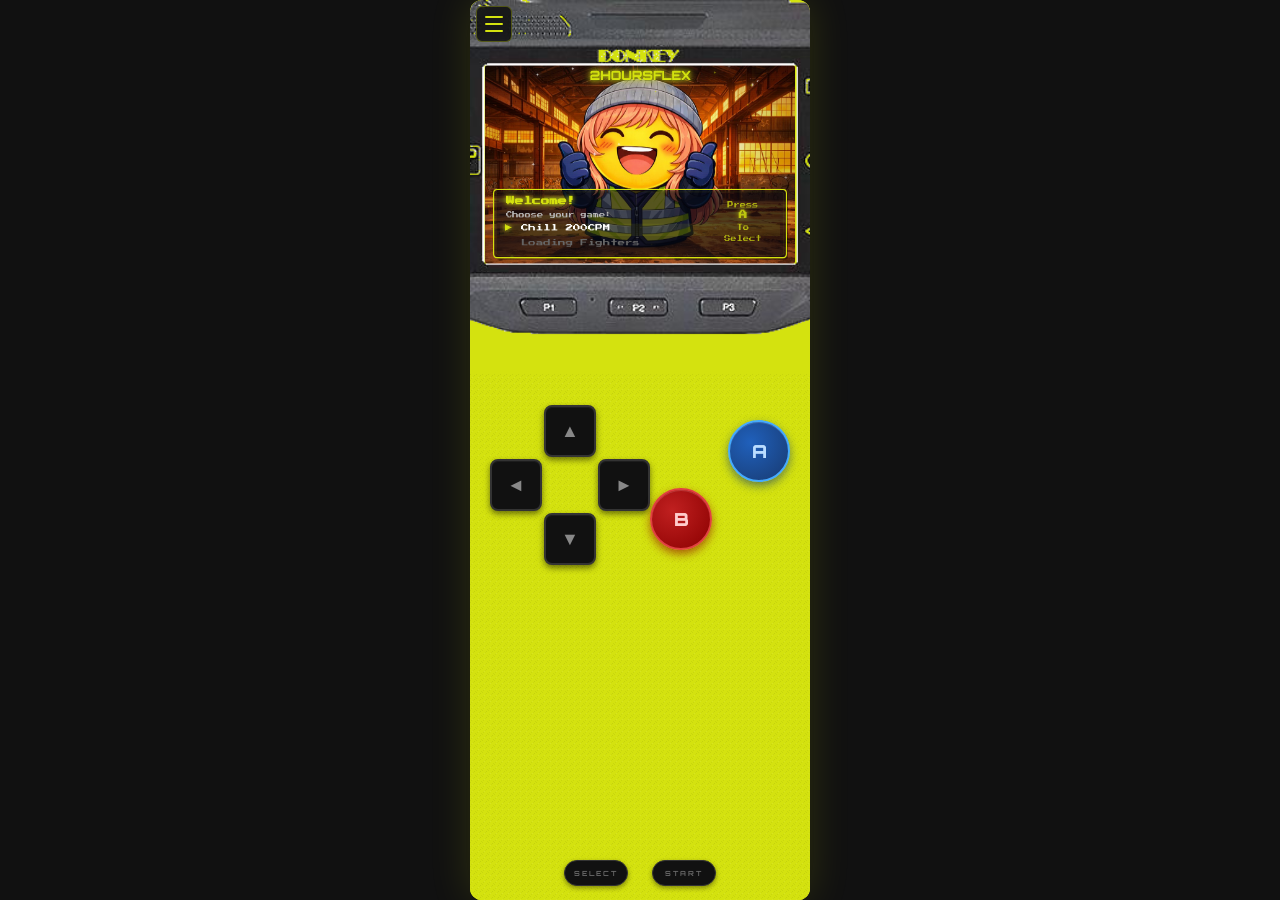
<file: index.html>
<!DOCTYPE html>
<html lang="en">
<head>
<meta charset="UTF-8">
<meta name="viewport" content="width=device-width, initial-scale=1.0, maximum-scale=1.0, user-scalable=no, viewport-fit=cover">
<title>2HOURSFLEX</title>
<link rel="stylesheet" href="css/style.css">
</head>
<body>
<div class="game-shell">

  <div class="hamburger" id="burgerBtn"><span></span><span></span><span></span></div>

  <div class="side-menu" id="sideMenu">
    <div class="side-menu-close" id="sideMenuClose">&#x2715;</div>
    <div class="side-menu-content">
      <h2>2HOURSFLEX</h2>
      <p>J might or might not put more stuff in here in the future.</p>
      <p class="side-menu-hint">Stay tuned... or don't.</p>
      <div style="margin-top:24px;">
        <a href="/">&#x1F3E0; Home</a>
        <a href="/chill-200cpm/">&#x1F3AE; Chill 200CPM</a>
        <a href="/loading-fighters/">&#x1F3AE; Loading Fighters</a>
        <a href="/sundar-keti/">&#x2764;&#xFE0F; Sundar Keti</a>
      </div>
      <p class="menu-email"><a href="mailto:onchainflyer@gmail.com">onchainflyer@gmail.com</a></p>
    </div>
  </div>
  <div class="side-menu-overlay" id="sideMenuOverlay"></div>

  <div class="device-zone">
    <div class="game-canvas-container">
      <canvas id="gameCanvas"></canvas>
    </div>
    <div class="device-frame">
      <img id="frameImg" alt="" />
    </div>
  </div>

  <div class="controls-zone">
    <div class="controls-main">
      <div class="dpad-container">
        <div class="dpad-btn dpad-up" data-dir="up" id="btnUp">&#x25B2;</div>
        <div class="dpad-btn dpad-down" data-dir="down" id="btnDown">&#x25BC;</div>
        <div class="dpad-btn dpad-left" data-dir="left">&#x25C4;</div>
        <div class="dpad-btn dpad-right" data-dir="right">&#x25BA;</div>
      </div>
      <div class="action-container">
        <div class="action-btn btn-a" data-btn="A" id="btnA">A</div>
        <div class="action-btn btn-b" data-btn="B">B</div>
      </div>
    </div>
    <div class="system-btns">
      <div class="sys-btn" data-btn="select">Select</div>
      <div class="sys-btn" data-btn="start">Start</div>
    </div>
  </div>

</div>

<script>
// --- Frame (same pattern as Loading Fighters) ---
document.getElementById('frameImg').src = 'assets/zebraframe.png';

// --- Canvas setup ---
var canvas = document.getElementById('gameCanvas');
canvas.width = 500;
canvas.height = 320;
var ctx = canvas.getContext('2d');

// --- Background image ---
var bgImg = new Image();
var bgLoaded = false;
bgImg.onload = function() {
  console.log('BG loaded OK:', bgImg.width, 'x', bgImg.height);
  bgLoaded = true;
  render();
};
bgImg.onerror = function() {
  console.error('BG FAILED to load');
  bgLoaded = true;
  ctx.fillStyle = '#1a1a2e';
  ctx.fillRect(0, 0, 500, 320);
  render();
};
bgImg.src = 'assets/landing-bg.jpg';

// --- State ---
var selectedIndex = 0;
var menuItems = [
  { label: 'Chill 200CPM', url: '/chill-200cpm/' },
  { label: 'Loading Fighters', url: '/loading-fighters/' }
];

// --- Sparkle particles ---
var sparkles = [];
function createSparkle() {
  return {
    x: Math.random() * 500,
    y: Math.random() * 320,
    size: Math.random() * 3 + 1,
    alpha: Math.random(),
    speed: Math.random() * 0.5 + 0.2,
    phase: Math.random() * Math.PI * 2,
    color: Math.random() > 0.4 ? '#d4e20f' : '#fff'
  };
}
for (var i = 0; i < 40; i++) sparkles.push(createSparkle());

function drawStar(cx, cy, outerR, innerR) {
  ctx.beginPath();
  for (var j = 0; j < 8; j++) {
    var r = j % 2 === 0 ? outerR : innerR;
    var a = (Math.PI / 4) * j - Math.PI / 2;
    ctx.lineTo(cx + Math.cos(a) * r, cy + Math.sin(a) * r);
  }
  ctx.closePath();
  ctx.fill();
}

function updateSparkles() {
  for (var i = 0; i < sparkles.length; i++) {
    var s = sparkles[i];
    s.phase += 0.03;
    s.y -= s.speed;
    s.alpha = 0.3 + Math.sin(s.phase) * 0.5;
    if (s.y < -5) { s.y = 325; s.x = Math.random() * 500; }
  }
}

function drawSparkles() {
  for (var i = 0; i < sparkles.length; i++) {
    var s = sparkles[i];
    if (s.alpha <= 0) continue;
    ctx.save();
    ctx.globalAlpha = Math.max(0, s.alpha);
    ctx.fillStyle = s.color;
    ctx.shadowColor = s.color;
    ctx.shadowBlur = s.size * 3;
    drawStar(s.x, s.y, s.size, s.size * 0.4);
    ctx.restore();
  }
}

// --- Scanlines ---
function drawScanlines() {
  ctx.fillStyle = 'rgba(212, 226, 15, 0.012)';
  for (var y = 0; y < 320; y += 3) ctx.fillRect(0, y, 500, 1);
}

// --- Title at top ---
function drawTitle() {
  ctx.save();
  ctx.textAlign = 'center';
  ctx.font = 'bold 20px "Orbitron", monospace';
  ctx.fillStyle = 'rgba(0,0,0,0.6)';
  ctx.fillText('2HOURSFLEX', 251, 25);
  ctx.fillStyle = '#d4e20f';
  ctx.shadowColor = '#d4e20f';
  ctx.shadowBlur = 14;
  ctx.fillText('2HOURSFLEX', 250, 24);
  ctx.shadowBlur = 7;
  ctx.fillText('2HOURSFLEX', 250, 24);
  ctx.shadowBlur = 0;
  ctx.restore();
}

// --- RPG Dialogue Box ---
function drawDialogueBox() {
  var bx = 14, by = 200, bw = 472, bh = 110;
  var r = 6;

  ctx.fillStyle = 'rgba(0,0,0,0.35)';
  roundRect(ctx, bx + 3, by + 3, bw, bh, r);
  ctx.fill();

  ctx.fillStyle = 'rgba(8, 8, 20, 0.50)';
  roundRect(ctx, bx, by, bw, bh, r);
  ctx.fill();

  ctx.strokeStyle = '#d4e20f';
  ctx.lineWidth = 2;
  roundRect(ctx, bx, by, bw, bh, r);
  ctx.stroke();

  ctx.strokeStyle = 'rgba(212, 226, 15, 0.12)';
  ctx.lineWidth = 1;
  roundRect(ctx, bx + 4, by + 4, bw - 8, bh - 8, r - 1);
  ctx.stroke();

  ctx.font = 'bold 14px "Press Start 2P", monospace';
  ctx.fillStyle = '#d4e20f';
  ctx.textAlign = 'left';
  ctx.shadowColor = '#d4e20f';
  ctx.shadowBlur = 8;
  ctx.fillText('Welcome!', bx + 20, by + 26);
  ctx.shadowBlur = 0;

  ctx.font = '10px "Press Start 2P", monospace';
  ctx.fillStyle = '#bbb';
  ctx.fillText('Choose your game:', bx + 20, by + 46);

  var itemStartY = by + 68;
  var itemSpacing = 24;

  for (var i = 0; i < menuItems.length; i++) {
    var iy = itemStartY + i * itemSpacing;
    var isSelected = i === selectedIndex;

    if (isSelected) {
      ctx.fillStyle = 'rgba(212, 226, 15, 0.08)';
      ctx.fillRect(bx + 10, iy - 13, bw - 20, 20);

      var bob = Math.sin(Date.now() / 200) * 2;
      ctx.font = '12px "Press Start 2P", monospace';
      ctx.fillStyle = '#d4e20f';
      ctx.shadowColor = '#d4e20f';
      ctx.shadowBlur = 6;
      ctx.fillText('\u25B6', bx + 20 + bob, iy);
      ctx.shadowBlur = 0;

      ctx.fillStyle = '#fff';
      ctx.fillText(menuItems[i].label, bx + 44, iy);
    } else {
      ctx.font = '12px "Press Start 2P", monospace';
      ctx.fillStyle = '#666';
      ctx.fillText(menuItems[i].label, bx + 44, iy);
    }
  }

  var ha = 0.5 + Math.sin(Date.now() / 400) * 0.3;
  var rightX = bx + bw - 70;
  var centerY = by + bh / 2;
  var lines = ['Press', 'A', 'To', 'Select'];
  var lineH = 18;
  var totalH = lines.length * lineH;
  var startY = centerY - totalH / 2 + lineH / 2 + 2;

  ctx.textAlign = 'center';
  ctx.font = '10px "Press Start 2P", monospace';

  for (var k = 0; k < lines.length; k++) {
    var ly = startY + k * lineH;
    if (lines[k] === 'A') {
      ctx.font = 'bold 14px "Press Start 2P", monospace';
      ctx.fillStyle = 'rgba(212, 226, 15, ' + ha + ')';
      ctx.shadowColor = '#d4e20f';
      ctx.shadowBlur = 8;
      ctx.fillText(lines[k], rightX, ly);
      ctx.shadowBlur = 0;
      ctx.font = '10px "Press Start 2P", monospace';
    } else {
      ctx.fillStyle = 'rgba(212, 226, 15, ' + ha + ')';
      ctx.fillText(lines[k], rightX, ly);
    }
  }

  ctx.textAlign = 'left';
}

function roundRect(ctx, x, y, w, h, r) {
  ctx.beginPath();
  ctx.moveTo(x + r, y);
  ctx.lineTo(x + w - r, y);
  ctx.quadraticCurveTo(x + w, y, x + w, y + r);
  ctx.lineTo(x + w, y + h - r);
  ctx.quadraticCurveTo(x + w, y + h, x + w - r, y + h);
  ctx.lineTo(x + r, y + h);
  ctx.quadraticCurveTo(x, y + h, x, y + h - r);
  ctx.lineTo(x, y + r);
  ctx.quadraticCurveTo(x, y, x + r, y);
  ctx.closePath();
}

// --- Main render ---
function render() {
  if (!bgLoaded) return;

  ctx.drawImage(bgImg, 0, 0, 500, 320);

  var vig = ctx.createRadialGradient(250, 140, 100, 250, 160, 320);
  vig.addColorStop(0, 'rgba(0,0,0,0)');
  vig.addColorStop(1, 'rgba(0,0,0,0.25)');
  ctx.fillStyle = vig;
  ctx.fillRect(0, 0, 500, 320);

  drawScanlines();
  drawSparkles();
  drawTitle();
  drawDialogueBox();
  updateSparkles();

  requestAnimationFrame(render);
}

// --- Audio (Web Audio API) ---
var audioCtx = null;
var sfxBuffers = { loop: null, move: null, select: null };
var loopGain = null;
var loopSource = null;
var loopTimeout = null;
var audioUnlocked = false;

function initAudio() {
  if (audioCtx) return;
  audioCtx = new (window.AudioContext || window.webkitAudioContext)();
  loopGain = audioCtx.createGain();
  loopGain.gain.value = 0.5;
  loopGain.connect(audioCtx.destination);
  var files = { loop: 'assets/1.wav', move: 'assets/2.wav', select: 'assets/3.wav' };
  Object.keys(files).forEach(function(key) {
    fetch(files[key]).then(function(r) { return r.arrayBuffer(); }).then(function(buf) {
      audioCtx.decodeAudioData(buf, function(decoded) { sfxBuffers[key] = decoded; startLoop(); });
    });
  });
}

// Attempt autoplay immediately — browser may block until first interaction
initAudio();

function playSfx(key) {
  if (!audioCtx || !sfxBuffers[key]) return;
  if (audioCtx.state === 'suspended') {
    audioCtx.resume().then(function() { playSfxImmediate(key); });
    return;
  }
  playSfxImmediate(key);
}

function playSfxImmediate(key) {
  var src = audioCtx.createBufferSource();
  src.buffer = sfxBuffers[key];
  src.connect(audioCtx.destination);
  src.start(0);
}

function startLoop() {
  if (!sfxBuffers.loop || !audioCtx || loopSource) return;
  if (audioCtx.state === 'suspended') {
    audioCtx.resume().then(function() { startLoop(); });
    return;
  }
  var src = audioCtx.createBufferSource();
  src.buffer = sfxBuffers.loop;
  src.connect(loopGain);
  src.start(0);
  loopSource = src;
  src.onended = function() {
    loopSource = null;
    loopTimeout = setTimeout(startLoop, 1000);
  };
}

function stopLoop() {
  if (loopTimeout) { clearTimeout(loopTimeout); loopTimeout = null; }
  if (loopSource) { try { loopSource.stop(); } catch(e) {} loopSource = null; }
}

function unlockAudio() {
  if (audioUnlocked) return;
  audioUnlocked = true;
  if (audioCtx && audioCtx.state === 'suspended') {
    audioCtx.resume().then(function() { startLoop(); });
  }
}

// Unlock on first user gesture
['touchstart', 'mousedown', 'keydown'].forEach(function(evt) {
  document.addEventListener(evt, unlockAudio, { once: false });
});

// --- Controls ---
function moveUp() { unlockAudio(); selectedIndex = (selectedIndex - 1 + menuItems.length) % menuItems.length; playSfx('move'); }
function moveDown() { unlockAudio(); selectedIndex = (selectedIndex + 1) % menuItems.length; playSfx('move'); }
function goToSelected() {
  unlockAudio();
  stopLoop();
  playSfx('select');
  setTimeout(function() { window.location.href = menuItems[selectedIndex].url; }, 300);
}
function goToUrl(url) {
  unlockAudio();
  stopLoop();
  playSfx('select');
  setTimeout(function() { window.location.href = url; }, 300);
}

document.addEventListener('keydown', function(e) {
  if (e.key === 'w' || e.key === 'W' || e.key === 'ArrowUp') moveUp();
  if (e.key === 's' || e.key === 'S' || e.key === 'ArrowDown') moveDown();
  if (e.key === 'j' || e.key === 'J' || e.key === 'Enter') goToSelected();
});

document.getElementById('btnUp').addEventListener('touchstart', function(e) { e.preventDefault(); moveUp(); });
document.getElementById('btnDown').addEventListener('touchstart', function(e) { e.preventDefault(); moveDown(); });
document.getElementById('btnA').addEventListener('touchstart', function(e) { e.preventDefault(); goToSelected(); });
document.getElementById('btnUp').addEventListener('mousedown', function(e) { e.preventDefault(); moveUp(); });
document.getElementById('btnDown').addEventListener('mousedown', function(e) { e.preventDefault(); moveDown(); });
document.getElementById('btnA').addEventListener('mousedown', function(e) { e.preventDefault(); goToSelected(); });

canvas.addEventListener('click', function(e) {
  var rect = canvas.getBoundingClientRect();
  var sx = 500 / rect.width;
  var sy = 320 / rect.height;
  var cx = (e.clientX - rect.left) * sx;
  var cy = (e.clientY - rect.top) * sy;
  if (cx >= 30 && cx <= 470) {
    if (cy >= 254 && cy <= 278) { selectedIndex = 0; goToSelected(); }
    if (cy >= 278 && cy <= 302) { selectedIndex = 1; goToSelected(); }
  }
});

canvas.addEventListener('touchstart', function(e) {
  var touch = e.touches[0];
  var rect = canvas.getBoundingClientRect();
  var sx = 500 / rect.width;
  var sy = 320 / rect.height;
  var cx = (touch.clientX - rect.left) * sx;
  var cy = (touch.clientY - rect.top) * sy;
  if (cx >= 30 && cx <= 470) {
    if (cy >= 254 && cy <= 278) { e.preventDefault(); selectedIndex = 0; goToSelected(); }
    if (cy >= 278 && cy <= 302) { e.preventDefault(); selectedIndex = 1; goToSelected(); }
  }
});
</script>
<script>
  // Burger menu (same pattern as Loading Fighters)
  var burger=document.getElementById('burgerBtn'),sMenu=document.getElementById('sideMenu'),
    overlay=document.getElementById('sideMenuOverlay'),closeB=document.getElementById('sideMenuClose');
  function toggleMenu(){sMenu.classList.toggle('open');overlay.classList.toggle('open');}
  burger.addEventListener('click',toggleMenu);overlay.addEventListener('click',toggleMenu);closeB.addEventListener('click',toggleMenu);
  // Intercept burger menu game links to play select SFX + stop loop
  var menuLinks = sMenu.querySelectorAll('a[href*="chill-200cpm"], a[href*="loading-fighters"], a[href*="sundar-keti"]');
  for (var i = 0; i < menuLinks.length; i++) {
    menuLinks[i].addEventListener('click', function(e) {
      e.preventDefault();
      var url = this.getAttribute('href');
      goToUrl(url);
    });
  }
</script>
</body>
</html>
</file>
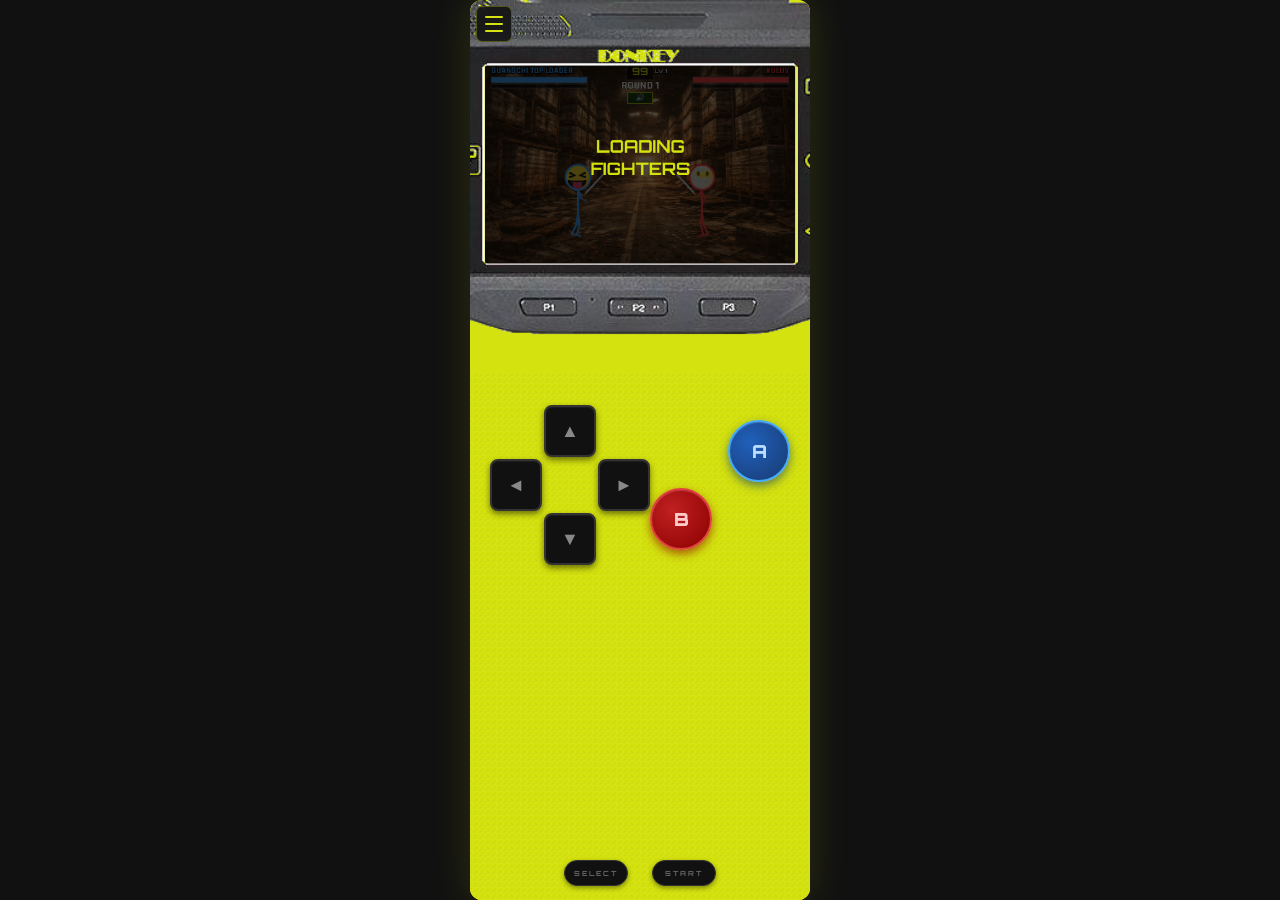
<file: loading-fighters/index.html>
<!DOCTYPE html>
<html lang="en">
<head>
<meta charset="UTF-8">
<meta name="viewport" content="width=device-width, initial-scale=1.0, maximum-scale=1.0, user-scalable=no, viewport-fit=cover">
<title>Loading Fighters</title>
<link rel="stylesheet" href="css/style.css">
</head>
<body>
<div class="game-shell">

  <div class="hamburger" id="burgerBtn"><span></span><span></span><span></span></div>

  <div class="side-menu" id="sideMenu">
    <div class="side-menu-close" id="sideMenuClose">✕</div>
    <div class="side-menu-content">
      <h2>2HOURSFLEX</h2>
      <p class="side-menu-tagline">Pick your fighter. Beat the opponents. Clock out.</p>
      <p>J might or might not put more stuff in here in the future.</p>
      <p class="side-menu-hint">Stay tuned... or don't.</p>
      <div style="margin-top:24px;">
        <a href="/">&#x1F3E0; Home</a>
        <a href="/chill-200cpm/">&#x1F3AE; Chill 200CPM</a>
        <a href="/loading-fighters/">&#x1F3AE; Loading Fighters</a>
      </div>
      <p class="menu-email"><a href="mailto:onchainflyer@gmail.com">onchainflyer@gmail.com</a></p>
    </div>
  </div>
  <div class="side-menu-overlay" id="sideMenuOverlay"></div>

  <div class="device-zone">
    <div class="game-canvas-container">
      <canvas id="gameCanvas"></canvas>
      <div class="special-bar-touch" id="specialBarTouch"></div>
    </div>
    <div class="device-frame">
      <img id="frameImg" alt="" />
    </div>
  </div>

  <div class="controls-zone">
    <div class="controls-main">
      <div class="dpad-container">
        <div class="dpad-btn dpad-up" data-dir="up">▲</div>
        <div class="dpad-btn dpad-down" data-dir="down">▼</div>
        <div class="dpad-btn dpad-left" data-dir="left">◄</div>
        <div class="dpad-btn dpad-right" data-dir="right">►</div>
      </div>
      <div class="action-container">
        <div class="action-btn btn-a" data-btn="A">A</div>
        <div class="action-btn btn-b" data-btn="B">B</div>
      </div>
    </div>
    <div class="system-btns">
      <div class="sys-btn" data-btn="select">Select</div>
      <div class="sys-btn" data-btn="start">Start</div>
    </div>
  </div>

</div>
<script type="module" src="js/main.js"></script>
<script>
  // Debug: if module fails (e.g. file:// protocol), show message
  setTimeout(function(){
    var c=document.getElementById('gameCanvas');
    if(c&&c.getContext){
      var ctx=c.getContext('2d');
      // Check if anything was drawn (pixel at center)
      var px=ctx.getImageData(Math.floor(c.width/2),Math.floor(c.height/2),1,1).data;
      if(px[0]===0&&px[1]===0&&px[2]===0&&px[3]===0){
        ctx.fillStyle='#111';ctx.fillRect(0,0,c.width,c.height);
        ctx.font='bold 16px monospace';ctx.textAlign='center';ctx.fillStyle='#d4e20f';
        ctx.fillText('MODULE LOAD FAILED',c.width/2,c.height/2-30);
        ctx.font='12px monospace';ctx.fillStyle='#aaa';
        ctx.fillText('You must run a local server:',c.width/2,c.height/2);
        ctx.fillText('python -m http.server 8000',c.width/2,c.height/2+20);
        ctx.fillText('then open http://localhost:8000',c.width/2,c.height/2+40);
      }
    }
  },2000);
</script>
<script>
  const burger=document.getElementById('burgerBtn'),menu=document.getElementById('sideMenu'),
    overlay=document.getElementById('sideMenuOverlay'),close=document.getElementById('sideMenuClose');
  function toggle(){menu.classList.toggle('open');overlay.classList.toggle('open');}
  burger.addEventListener('click',toggle);overlay.addEventListener('click',toggle);close.addEventListener('click',toggle);
</script>
</body>
</html>
</file>
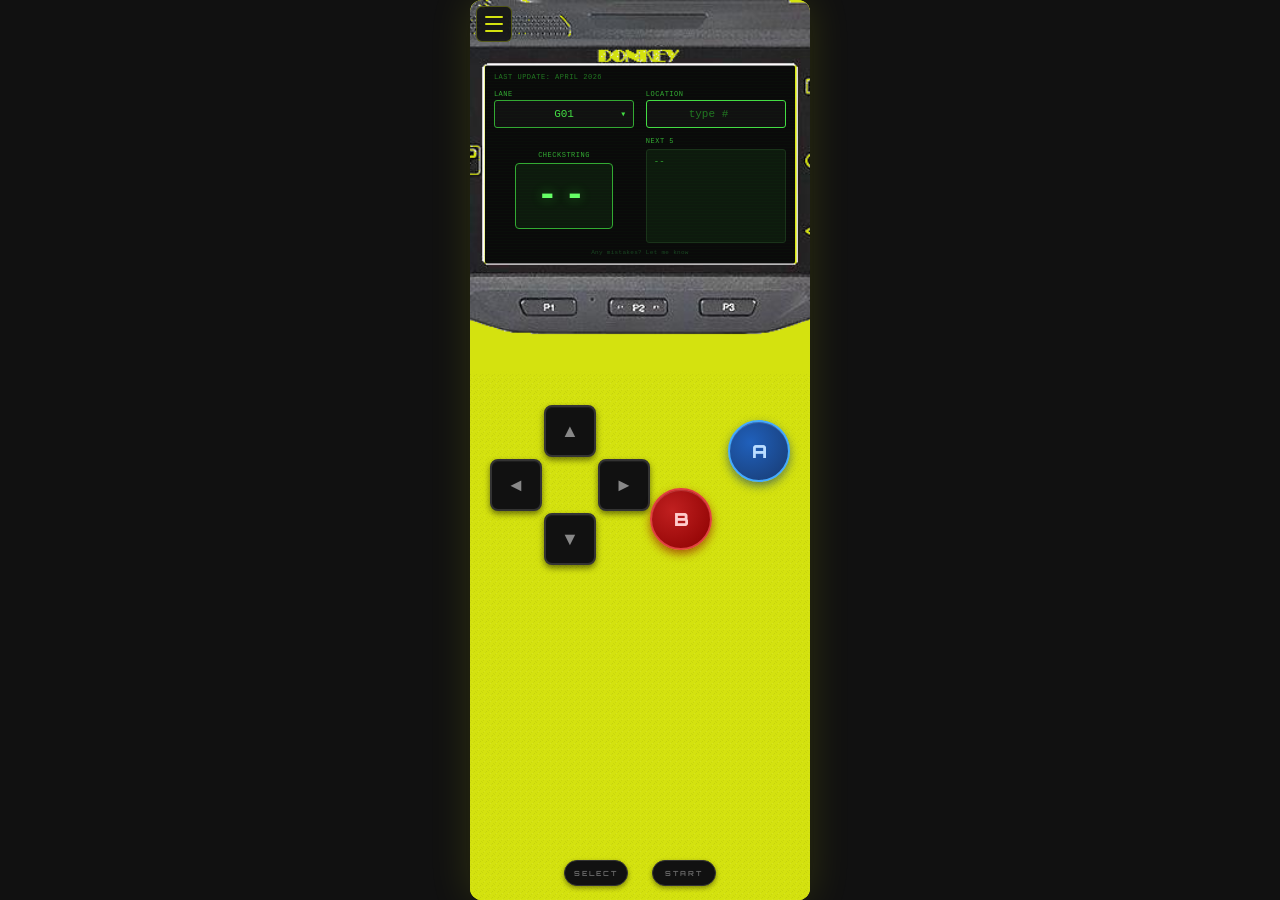
<file: sundar-keti/index.html>
<!DOCTYPE html>
<html lang="en">
<head>
<meta charset="UTF-8">
<meta name="viewport" content="width=device-width, initial-scale=1.0, maximum-scale=1.0, user-scalable=no, viewport-fit=cover">
<title>Sundar Keti — 2HOURSFLEX</title>
<link rel="stylesheet" href="css/style.css">
</head>
<body>
<div class="game-shell">

  <div class="hamburger" id="burgerBtn"><span></span><span></span><span></span></div>

  <div class="side-menu" id="sideMenu">
    <div class="side-menu-close" id="sideMenuClose">&#x2715;</div>
    <div class="side-menu-content">
      <h2>2HOURSFLEX</h2>
      <p>J might or might not put more stuff in here in the future.</p>
      <p class="side-menu-hint">Stay tuned... or don't.</p>
      <div style="margin-top:24px;">
        <a href="/">&#x1F3E0; Home</a>
        <a href="/chill-200cpm/">&#x1F3AE; Chill 200CPM</a>
        <a href="/loading-fighters/">&#x1F3AE; Loading Fighters</a>
        <a href="/sundar-keti/">&#x2764;&#xFE0F; Sundar Keti</a>
      </div>
      <p class="menu-email"><a href="mailto:onchainflyer@gmail.com">onchainflyer@gmail.com</a></p>
    </div>
  </div>
  <div class="side-menu-overlay" id="sideMenuOverlay"></div>

  <div class="device-zone">
    <div class="game-canvas-container">
      <!-- Terminal UI (HTML, not canvas) -->
      <div class="terminal-screen">
        <div class="terminal-scanlines"></div>

        <div class="terminal-header" id="termHeader">LAST UPDATE: APRIL 2026</div>

        <div class="terminal-inputs">
          <div class="terminal-field">
            <div class="terminal-label">Lane</div>
            <div class="select-wrapper">
              <select class="terminal-select" id="laneSelect"></select>
            </div>
          </div>
          <div class="terminal-field">
            <div class="terminal-label">Location</div>
            <input class="terminal-input" id="locInput" type="number" inputmode="numeric" pattern="[0-9]*" placeholder="type #" autocomplete="off">
          </div>
        </div>

        <div class="terminal-body">
          <div class="terminal-checkstring-box">
            <div class="terminal-cs-label">Checkstring</div>
            <div class="terminal-cs-value" id="csValue">--</div>
          </div>
          <div class="terminal-next-box">
            <div class="terminal-next-label">Next 5</div>
            <div class="terminal-next-list" id="nextList">--</div>
          </div>
        </div>

        <div class="terminal-footer">
          Any mistakes? <a href="mailto:onchainflyer@gmail.com">Let me know</a>
        </div>
      </div>
    </div>
    <div class="device-frame">
      <img id="frameImg" alt="" />
    </div>
  </div>

  <div class="controls-zone">
    <div class="controls-main">
      <div class="dpad-container">
        <div class="dpad-btn dpad-up">&#x25B2;</div>
        <div class="dpad-btn dpad-down">&#x25BC;</div>
        <div class="dpad-btn dpad-left">&#x25C4;</div>
        <div class="dpad-btn dpad-right">&#x25BA;</div>
      </div>
      <div class="action-container">
        <div class="action-btn btn-a">A</div>
        <div class="action-btn btn-b">B</div>
      </div>
    </div>
    <div class="system-btns">
      <div class="sys-btn">Select</div>
      <div class="sys-btn">Start</div>
    </div>
  </div>

</div>

<script src="data.js"></script>
<script>
// --- Frame (same pattern as Loading Fighters) ---
document.getElementById('frameImg').src = '/assets/zebraframe.png';

// --- Build lane index for fast lookup ---
var laneIndex = {};
var lanes = SUNDAR_DATA.lanes;
var allData = SUNDAR_DATA.data;

// Group data by lane, preserving sheet order
for (var i = 0; i < allData.length; i++) {
  var entry = allData[i];
  if (!laneIndex[entry.lane]) {
    laneIndex[entry.lane] = [];
  }
  laneIndex[entry.lane].push(entry);
}

// Build a quick lookup map per lane: location -> index in laneIndex[lane]
var locLookup = {};
for (var lane in laneIndex) {
  locLookup[lane] = {};
  for (var j = 0; j < laneIndex[lane].length; j++) {
    locLookup[lane][laneIndex[lane][j].location] = j;
  }
}

// --- Set header ---
document.getElementById('termHeader').textContent = SUNDAR_DATA.header;

// --- Populate lane dropdown ---
var laneSelect = document.getElementById('laneSelect');
for (var k = 0; k < lanes.length; k++) {
  var opt = document.createElement('option');
  opt.value = lanes[k];
  opt.textContent = lanes[k];
  laneSelect.appendChild(opt);
}

// --- Elements ---
var locInput = document.getElementById('locInput');
var csValue = document.getElementById('csValue');
var nextList = document.getElementById('nextList');

// Allow text selection/input inside the terminal input
locInput.style.userSelect = 'text';
locInput.style.webkitUserSelect = 'text';

// --- Lookup logic ---
function doLookup() {
  var lane = laneSelect.value;
  var locStr = locInput.value.trim();

  if (!locStr) {
    csValue.textContent = '--';
    csValue.className = 'terminal-cs-value';
    nextList.innerHTML = '--';
    return;
  }

  var locNum = parseInt(locStr, 10);
  if (isNaN(locNum)) {
    csValue.textContent = '--';
    csValue.className = 'terminal-cs-value';
    nextList.innerHTML = '--';
    return;
  }

  var laneData = laneIndex[lane];
  if (!laneData) {
    csValue.textContent = 'N/A';
    csValue.className = 'terminal-cs-value error';
    nextList.innerHTML = '--';
    return;
  }

  var lookup = locLookup[lane];
  if (lookup[locNum] === undefined) {
    csValue.textContent = 'NOT FOUND';
    csValue.className = 'terminal-cs-value error';
    nextList.innerHTML = '--';
    return;
  }

  var idx = lookup[locNum];
  var found = laneData[idx];

  // Show checkstring
  csValue.textContent = found.checkstring;
  csValue.className = 'terminal-cs-value';

  // Show next 5 (loop within same lane)
  var html = '';
  for (var n = 1; n <= 5; n++) {
    var nextIdx = (idx + n) % laneData.length;
    var next = laneData[nextIdx];
    html += '<div class="loc-row">';
    html += '<span class="loc-num">' + next.lane + ' Loc:' + next.location + '</span>';
    html += ' <span class="loc-cs">&rarr; ' + next.checkstring + '</span>';
    html += '</div>';
  }
  nextList.innerHTML = html;
}

// --- Event listeners ---
laneSelect.addEventListener('change', doLookup);
locInput.addEventListener('input', doLookup);

// --- Burger menu ---
var burger = document.getElementById('burgerBtn');
var sMenu = document.getElementById('sideMenu');
var overlay = document.getElementById('sideMenuOverlay');
var closeB = document.getElementById('sideMenuClose');

function toggleMenu() {
  sMenu.classList.toggle('open');
  overlay.classList.toggle('open');
}

burger.addEventListener('click', toggleMenu);
overlay.addEventListener('click', toggleMenu);
closeB.addEventListener('click', toggleMenu);
</script>
</body>
</html>
</file>
<file: css/style.css>
@import url('https://fonts.googleapis.com/css2?family=Orbitron:wght@400;700;900&family=Rajdhani:wght@500;600;700&family=Press+Start+2P&display=swap');

* { margin: 0; padding: 0; box-sizing: border-box; }

:root {
  --hiviz: #d4e20f;
  --hiviz-glow: rgba(212, 226, 15, 0.4);
  --black: #111;
  --btn-size: 52px;
}

html, body {
  background: var(--hiviz);
  height: 100%;
  overflow: hidden;
  user-select: none;
  -webkit-user-select: none;
  touch-action: manipulation;
  font-family: 'Rajdhani', sans-serif;
}

.game-shell {
  display: flex;
  flex-direction: column;
  height: 100dvh;
  max-width: 480px;
  margin: 0 auto;
  position: relative;
  background: var(--hiviz);
  background-image:
    repeating-linear-gradient(90deg, transparent, transparent 2px, rgba(255,255,255,0.06) 2px, rgba(255,255,255,0.06) 4px);
  overflow: hidden;
}

.hamburger {
  position: absolute; top: 6px; left: 6px; z-index: 100;
  width: 36px; height: 36px;
  display: flex; flex-direction: column; justify-content: center; align-items: center; gap: 5px;
  cursor: pointer; border-radius: 6px;
  background: rgba(0,0,0,0.7); backdrop-filter: blur(4px);
  border: 1px solid rgba(212,226,15,0.3);
}
.hamburger span { display: block; width: 18px; height: 2px; background: var(--hiviz); border-radius: 1px; }
.hamburger:active { background: rgba(212,226,15,0.3); }

.device-zone {
  flex: 0 0 auto; position: relative;
  width: 100%;
  aspect-ratio: 280 / 308;
  background: var(--hiviz);
}
.game-canvas-container {
  position: absolute;
  top: 17.5%; left: 4.3%;
  width: 91.4%; height: 53%;
  overflow: hidden; border-radius: 3px; z-index: 1;
}
.game-canvas-container canvas { width: 100%; height: 100%; display: block; }
.device-frame {
  position: absolute; top: 0; left: 0; width: 100%; height: 100%;
  pointer-events: none; z-index: 2;
}
.device-frame img { width: 100%; height: 100%; display: block; }

.controls-zone {
  flex: 1; display: flex; flex-direction: column;
  justify-content: space-between;
  padding: 6px 20px 0 20px;
  background: var(--hiviz);
  background-image:
    url("data:image/svg+xml,%3Csvg xmlns='http://www.w3.org/2000/svg' width='6' height='6'%3E%3Crect width='6' height='6' fill='%23d4e20f'/%3E%3Crect x='0' y='0' width='1' height='1' fill='rgba(0,0,0,0.06)'/%3E%3Crect x='3' y='2' width='1' height='1' fill='rgba(0,0,0,0.04)'/%3E%3Crect x='1' y='4' width='1' height='1' fill='rgba(0,0,0,0.05)'/%3E%3Crect x='4' y='1' width='1' height='1' fill='rgba(0,0,0,0.07)'/%3E%3Crect x='2' y='3' width='1' height='1' fill='rgba(255,255,255,0.08)'/%3E%3Crect x='5' y='5' width='1' height='1' fill='rgba(0,0,0,0.05)'/%3E%3C/svg%3E"),
    repeating-linear-gradient(0deg, transparent, transparent 2px, rgba(0,0,0,0.03) 2px, rgba(0,0,0,0.03) 3px),
    repeating-linear-gradient(90deg, transparent, transparent 2px, rgba(0,0,0,0.02) 2px, rgba(0,0,0,0.02) 3px),
    repeating-linear-gradient(45deg, transparent, transparent 4px, rgba(0,0,0,0.015) 4px, rgba(0,0,0,0.015) 5px);
}
.controls-main {
  display: flex; justify-content: space-between; align-items: center;
  flex: 1; max-height: 210px;
}

.dpad-container { position: relative; width: 160px; height: 160px; flex-shrink: 0; }
.dpad-btn {
  position: absolute;
  width: var(--btn-size); height: var(--btn-size);
  background: var(--black); border: 2px solid #333; border-radius: 8px;
  display: flex; align-items: center; justify-content: center;
  color: #888; font-size: 18px; cursor: pointer;
  box-shadow: 0 3px 6px rgba(0,0,0,0.5), inset 0 1px 0 rgba(255,255,255,0.05);
}
.dpad-btn:active {
  background: #1a1a00; border-color: var(--hiviz); color: var(--hiviz);
  box-shadow: 0 0 14px var(--hiviz-glow);
}
.dpad-up    { top: 0;    left: 50%; transform: translateX(-50%); }
.dpad-down  { bottom: 0; left: 50%; transform: translateX(-50%); }
.dpad-left  { left: 0;   top: 50%;  transform: translateY(-50%); }
.dpad-right { right: 0;  top: 50%;  transform: translateY(-50%); }

.action-container { position: relative; width: 140px; height: 130px; flex-shrink: 0; }
.action-btn {
  position: absolute;
  width: 62px; height: 62px; border-radius: 50%;
  display: flex; align-items: center; justify-content: center;
  font-family: 'Orbitron', monospace; font-weight: 900; font-size: 18px;
  cursor: pointer; border: 2px solid;
  -webkit-tap-highlight-color: transparent;
}
.action-btn:active { transform: scale(0.93); }
.btn-a {
  top: 0; right: 0;
  background: radial-gradient(circle at 35% 35%, #2060bb, #183a70);
  border-color: #4af; color: #bdf;
  box-shadow: 0 4px 10px rgba(24,58,112,0.6), inset 0 1px 0 rgba(255,255,255,0.15);
}
.btn-a:active { background: radial-gradient(circle at 35% 35%, #3878dd, #2060bb); box-shadow: 0 0 20px rgba(68,170,255,0.7); }
.btn-b {
  bottom: 0; left: 0;
  background: radial-gradient(circle at 35% 35%, #c02020, #8b0000);
  border-color: #e04040; color: #fcc;
  box-shadow: 0 4px 10px rgba(139,0,0,0.6), inset 0 1px 0 rgba(255,255,255,0.15);
}
.btn-b:active { background: radial-gradient(circle at 35% 35%, #e83838, #b02020); box-shadow: 0 0 20px rgba(220,50,50,0.7); }

.system-btns {
  display: flex; gap: 24px; justify-content: center;
  padding: 8px 0 max(env(safe-area-inset-bottom), 14px) 0;
}
.sys-btn {
  width: 64px; height: 26px;
  background: var(--black); border: 1px solid #333; border-radius: 13px;
  color: #666;
  font-family: 'Orbitron', monospace; font-size: 7px; font-weight: 700; letter-spacing: 2px;
  cursor: pointer; display: flex; align-items: center; justify-content: center;
  text-transform: uppercase;
  box-shadow: 0 2px 5px rgba(0,0,0,0.4);
}
.sys-btn:active { border-color: var(--hiviz); color: var(--hiviz); }

@media (min-width: 481px) {
  body { display: flex; align-items: center; justify-content: center; background: #111; }
  .game-shell {
    height: min(100dvh, 900px);
    border-radius: 12px;
    box-shadow: 0 0 40px rgba(212,226,15,0.15);
  }
}

.side-menu {
  position: absolute; top: 0; left: -280px; width: 260px; height: 100%;
  background: rgba(10,10,10,0.95); backdrop-filter: blur(10px);
  border-right: 2px solid rgba(212,226,15,0.3);
  z-index: 200; transition: left 0.3s ease;
  padding: 50px 20px 20px;
  display: flex; flex-direction: column;
}
.side-menu.open { left: 0; }
.side-menu-close {
  position: absolute; top: 10px; right: 12px;
  color: var(--hiviz); font-size: 22px; cursor: pointer;
  width: 32px; height: 32px;
  display: flex; align-items: center; justify-content: center;
}
.side-menu-close:active { opacity: 0.5; }
.side-menu-content h2 {
  font-family: 'Orbitron', monospace; font-size: 14px; font-weight: 700;
  color: var(--hiviz); margin-bottom: 24px; letter-spacing: 1px;
}
.side-menu-content p {
  font-family: 'Rajdhani', sans-serif; font-size: 15px; font-weight: 500;
  color: #aaa; line-height: 1.5; margin-bottom: 14px;
}
.side-menu-content .side-menu-hint {
  color: #666; font-style: italic; font-size: 13px; margin-top: 10px;
}
.side-menu-content a {
  display: block; color: var(--hiviz); text-decoration: none;
  font-family: 'Rajdhani', sans-serif; font-size: 15px; font-weight: 600;
  padding: 8px 0; border-bottom: 1px solid rgba(212,226,15,0.1);
  transition: color 0.2s;
}
.side-menu-content a:hover, .side-menu-content a:active { color: #fff; }
.side-menu-content .menu-email {
  color: #555; font-size: 12px; font-style: italic;
  margin-top: auto; padding-top: 20px;
  border-top: 1px solid rgba(255,255,255,0.05);
}
.side-menu-content .menu-email a { display: inline; padding: 0; border: none; color: #555; font-size: 12px; }
.side-menu-overlay {
  display: none; position: absolute; top: 0; left: 0; width: 100%; height: 100%;
  background: rgba(0,0,0,0.5); z-index: 199;
}
.side-menu-overlay.open { display: block; }
</file>
<file: loading-fighters/css/style.css>
@import url('https://fonts.googleapis.com/css2?family=Orbitron:wght@400;700;900&family=Rajdhani:wght@500;600;700&display=swap');

* { margin: 0; padding: 0; box-sizing: border-box; }

:root {
  --hiviz: #d4e20f;
  --hiviz-glow: rgba(212, 226, 15, 0.4);
  --black: #111;
  --btn-size: 52px;
}

html, body {
  background: var(--hiviz);
  height: 100%;
  overflow: hidden;
  user-select: none;
  -webkit-user-select: none;
  touch-action: manipulation;
  font-family: 'Rajdhani', sans-serif;
}

.game-shell {
  display: flex;
  flex-direction: column;
  height: 100dvh;
  max-width: 480px;
  margin: 0 auto;
  position: relative;
  background: var(--hiviz);
  background-image:
    repeating-linear-gradient(90deg, transparent, transparent 2px, rgba(255,255,255,0.06) 2px, rgba(255,255,255,0.06) 4px);
  overflow: hidden;
}

/* Hamburger */
.hamburger {
  position: absolute; top: 6px; left: 6px; z-index: 100;
  width: 36px; height: 36px;
  display: flex; flex-direction: column; justify-content: center; align-items: center; gap: 5px;
  cursor: pointer; border-radius: 6px;
  background: rgba(0,0,0,0.7); backdrop-filter: blur(4px);
  border: 1px solid rgba(212,226,15,0.3);
}
.hamburger span { display: block; width: 18px; height: 2px; background: var(--hiviz); border-radius: 1px; }
.hamburger:active { background: rgba(212,226,15,0.3); }

/* Device zone */
.device-zone {
  flex: 0 0 auto; position: relative;
  width: 100%;
  aspect-ratio: 280 / 308;
  background: var(--hiviz);
}
.game-canvas-container {
  position: absolute;
  top: 17.5%; left: 4.3%;
  width: 91.4%; height: 53%;
  overflow: hidden; border-radius: 3px; z-index: 1;
}
.game-canvas-container canvas { width: 100%; height: 100%; display: block; }
.device-frame {
  position: absolute; top: 0; left: 0; width: 100%; height: 100%;
  pointer-events: none; z-index: 2;
}
.device-frame img { width: 100%; height: 100%; display: block; }

/* Special bar touch zone — overlays the canvas bottom area */
.special-bar-touch {
  position: absolute;
  top: 0; left: 0;
  width: 45%; height: 25%;
  z-index: 3;
  cursor: pointer;
  /* transparent — the visual bar is drawn on canvas */
}

/* Controls zone */
.controls-zone {
  flex: 1; display: flex; flex-direction: column;
  justify-content: space-between;
  padding: 6px 20px 0 20px;
  background: var(--hiviz);
  background-image:
    url("data:image/svg+xml,%3Csvg xmlns='http://www.w3.org/2000/svg' width='6' height='6'%3E%3Crect width='6' height='6' fill='%23d4e20f'/%3E%3Crect x='0' y='0' width='1' height='1' fill='rgba(0,0,0,0.06)'/%3E%3Crect x='3' y='2' width='1' height='1' fill='rgba(0,0,0,0.04)'/%3E%3Crect x='1' y='4' width='1' height='1' fill='rgba(0,0,0,0.05)'/%3E%3Crect x='4' y='1' width='1' height='1' fill='rgba(0,0,0,0.07)'/%3E%3Crect x='2' y='3' width='1' height='1' fill='rgba(255,255,255,0.08)'/%3E%3Crect x='5' y='5' width='1' height='1' fill='rgba(0,0,0,0.05)'/%3E%3C/svg%3E"),
    repeating-linear-gradient(
      0deg,
      transparent,
      transparent 2px,
      rgba(0,0,0,0.03) 2px,
      rgba(0,0,0,0.03) 3px
    ),
    repeating-linear-gradient(
      90deg,
      transparent,
      transparent 2px,
      rgba(0,0,0,0.02) 2px,
      rgba(0,0,0,0.02) 3px
    ),
    repeating-linear-gradient(
      45deg,
      transparent,
      transparent 4px,
      rgba(0,0,0,0.015) 4px,
      rgba(0,0,0,0.015) 5px
    );
}
.controls-main {
  display: flex; justify-content: space-between; align-items: center;
  flex: 1; max-height: 210px;
}

/* D-pad */
.dpad-container { position: relative; width: 160px; height: 160px; flex-shrink: 0; }
.dpad-btn {
  position: absolute;
  width: var(--btn-size); height: var(--btn-size);
  background: var(--black); border: 2px solid #333; border-radius: 8px;
  display: flex; align-items: center; justify-content: center;
  color: #888; font-size: 18px; cursor: pointer;
  box-shadow: 0 3px 6px rgba(0,0,0,0.5), inset 0 1px 0 rgba(255,255,255,0.05);
}
.dpad-btn:active {
  background: #1a1a00; border-color: var(--hiviz); color: var(--hiviz);
  box-shadow: 0 0 14px var(--hiviz-glow);
}
.dpad-up    { top: 0;    left: 50%; transform: translateX(-50%); }
.dpad-down  { bottom: 0; left: 50%; transform: translateX(-50%); }
.dpad-left  { left: 0;   top: 50%;  transform: translateY(-50%); }
.dpad-right { right: 0;  top: 50%;  transform: translateY(-50%); }

/* A/B buttons */
.action-container { position: relative; width: 140px; height: 130px; flex-shrink: 0; }
.action-btn {
  position: absolute;
  width: 62px; height: 62px; border-radius: 50%;
  display: flex; align-items: center; justify-content: center;
  font-family: 'Orbitron', monospace; font-weight: 900; font-size: 18px;
  cursor: pointer; border: 2px solid;
  -webkit-tap-highlight-color: transparent;
}
.action-btn:active { transform: scale(0.93); }
.btn-a {
  top: 0; right: 0;
  background: radial-gradient(circle at 35% 35%, #2060bb, #183a70);
  border-color: #4af; color: #bdf;
  box-shadow: 0 4px 10px rgba(24,58,112,0.6), inset 0 1px 0 rgba(255,255,255,0.15);
}
.btn-a:active { background: radial-gradient(circle at 35% 35%, #3878dd, #2060bb); box-shadow: 0 0 20px rgba(68,170,255,0.7); }
.btn-b {
  bottom: 0; left: 0;
  background: radial-gradient(circle at 35% 35%, #c02020, #8b0000);
  border-color: #e04040; color: #fcc;
  box-shadow: 0 4px 10px rgba(139,0,0,0.6), inset 0 1px 0 rgba(255,255,255,0.15);
}
.btn-b:active { background: radial-gradient(circle at 35% 35%, #e83838, #b02020); box-shadow: 0 0 20px rgba(220,50,50,0.7); }

/* Start/Select */
.system-btns {
  display: flex; gap: 24px; justify-content: center;
  padding: 8px 0 max(env(safe-area-inset-bottom), 14px) 0;
}
.sys-btn {
  width: 64px; height: 26px;
  background: var(--black); border: 1px solid #333; border-radius: 13px;
  color: #666;
  font-family: 'Orbitron', monospace; font-size: 7px; font-weight: 700; letter-spacing: 2px;
  cursor: pointer; display: flex; align-items: center; justify-content: center;
  text-transform: uppercase;
  box-shadow: 0 2px 5px rgba(0,0,0,0.4);
}
.sys-btn:active { border-color: var(--hiviz); color: var(--hiviz); }

/* Desktop */
@media (min-width: 481px) {
  body { display: flex; align-items: center; justify-content: center; background: #111; }
  .game-shell {
    height: min(100dvh, 900px);
    border-radius: 12px;
    box-shadow: 0 0 40px rgba(212,226,15,0.15);
  }
}

/* Side menu */
.side-menu {
  position: absolute; top: 0; left: -280px; width: 260px; height: 100%;
  background: rgba(10,10,10,0.95); backdrop-filter: blur(10px);
  border-right: 2px solid rgba(212,226,15,0.3);
  z-index: 200; transition: left 0.3s ease;
  padding: 50px 20px 20px;
  display: flex; flex-direction: column;
}
.side-menu.open { left: 0; }
.side-menu-close {
  position: absolute; top: 10px; right: 12px;
  color: var(--hiviz); font-size: 22px; cursor: pointer;
  width: 32px; height: 32px;
  display: flex; align-items: center; justify-content: center;
}
.side-menu-close:active { opacity: 0.5; }
.side-menu-content h2 {
  font-family: 'Orbitron', monospace; font-size: 14px; font-weight: 700;
  color: var(--hiviz); margin-bottom: 24px; letter-spacing: 1px;
}
.side-menu-content p {
  font-family: 'Rajdhani', sans-serif; font-size: 15px; font-weight: 500;
  color: #aaa; line-height: 1.5; margin-bottom: 14px;
}
.side-menu-content .side-menu-hint {
  color: #666; font-style: italic; font-size: 13px; margin-top: 10px;
}
.side-menu-content .side-menu-tagline {
  color: #888; font-style: italic; font-size: 13px; margin-bottom: 14px;
  padding-bottom: 14px; border-bottom: 1px solid rgba(212,226,15,0.15);
}
.side-menu-content a {
  display: block; color: var(--hiviz); text-decoration: none;
  font-family: 'Rajdhani', sans-serif; font-size: 15px; font-weight: 600;
  padding: 8px 0; border-bottom: 1px solid rgba(212,226,15,0.1);
  transition: color 0.2s;
}
.side-menu-content a:hover, .side-menu-content a:active { color: #fff; }
.side-menu-overlay {
  display: none; position: absolute; top: 0; left: 0; width: 100%; height: 100%;
  background: rgba(0,0,0,0.5); z-index: 199;
}
.side-menu-overlay.open { display: block; }
.side-menu-content .menu-email {
  color: #555; font-size: 12px; font-style: italic;
  margin-top: auto; padding-top: 20px;
  border-top: 1px solid rgba(255,255,255,0.05);
}
.side-menu-content .menu-email a { display: inline; padding: 0; border: none; color: #555; font-size: 12px; }
</file>
<file: sundar-keti/css/style.css>
@import url('https://fonts.googleapis.com/css2?family=Orbitron:wght@400;700;900&family=Rajdhani:wght@500;600;700&family=Press+Start+2P&display=swap');

* { margin: 0; padding: 0; box-sizing: border-box; }

:root {
  --hiviz: #d4e20f;
  --hiviz-glow: rgba(212, 226, 15, 0.4);
  --black: #111;
  --btn-size: 52px;
  --term-green: #33aa33;
  --term-green-bright: #44dd44;
  --term-green-glow: #66ff66;
  --term-green-dim: #227722;
  --term-bg: #0a0a0a;
  --term-input-bg: #111;
}

html, body {
  background: var(--hiviz);
  height: 100%;
  overflow: hidden;
  user-select: none;
  -webkit-user-select: none;
  touch-action: manipulation;
  font-family: 'Rajdhani', sans-serif;
}

.game-shell {
  display: flex;
  flex-direction: column;
  height: 100dvh;
  max-width: 480px;
  margin: 0 auto;
  position: relative;
  background: var(--hiviz);
  background-image:
    repeating-linear-gradient(90deg, transparent, transparent 2px, rgba(255,255,255,0.06) 2px, rgba(255,255,255,0.06) 4px);
  overflow: hidden;
}

.hamburger {
  position: absolute; top: 6px; left: 6px; z-index: 100;
  width: 36px; height: 36px;
  display: flex; flex-direction: column; justify-content: center; align-items: center; gap: 5px;
  cursor: pointer; border-radius: 6px;
  background: rgba(0,0,0,0.7); backdrop-filter: blur(4px);
  border: 1px solid rgba(212,226,15,0.3);
}
.hamburger span { display: block; width: 18px; height: 2px; background: var(--hiviz); border-radius: 1px; }
.hamburger:active { background: rgba(212,226,15,0.3); }

.device-zone {
  flex: 0 0 auto; position: relative;
  width: 100%;
  aspect-ratio: 280 / 308;
  background: var(--hiviz);
}
.game-canvas-container {
  position: absolute;
  top: 17.5%; left: 4.3%;
  width: 91.4%; height: 53%;
  overflow: hidden; border-radius: 3px; z-index: 1;
}
.device-frame {
  position: absolute; top: 0; left: 0; width: 100%; height: 100%;
  pointer-events: none; z-index: 2;
}
.device-frame img { width: 100%; height: 100%; display: block; }

/* --- Terminal UI inside game screen --- */
.terminal-screen {
  width: 100%; height: 100%;
  background: var(--term-bg);
  font-family: 'Courier New', Courier, monospace;
  display: flex;
  flex-direction: column;
  padding: 2.5% 3%;
  position: relative;
  overflow: hidden;
}

.terminal-header {
  font-size: 7px;
  color: var(--term-green-dim);
  margin-bottom: 3%;
  letter-spacing: 0.5px;
}

.terminal-inputs {
  display: flex;
  gap: 4%;
  margin-bottom: 3%;
}

.terminal-field {
  flex: 1;
  min-width: 0;
}

.terminal-label {
  font-size: 7px;
  color: var(--term-green);
  margin-bottom: 2px;
  letter-spacing: 0.5px;
  text-transform: uppercase;
}

.terminal-select {
  width: 100%;
  background: var(--term-input-bg);
  border: 1px solid var(--term-green);
  border-radius: 3px;
  padding: 5% 6%;
  font-family: 'Courier New', Courier, monospace;
  font-size: 11px;
  color: var(--term-green-bright);
  text-align: center;
  -webkit-appearance: none;
  -moz-appearance: none;
  appearance: none;
  cursor: pointer;
  outline: none;
}

.terminal-select:focus {
  border-color: var(--term-green-glow);
  box-shadow: 0 0 6px rgba(68, 221, 68, 0.3);
}

.select-wrapper {
  position: relative;
}

.select-wrapper::after {
  content: '\25BE';
  position: absolute;
  right: 8px;
  top: 50%;
  transform: translateY(-50%);
  color: var(--term-green-bright);
  font-size: 10px;
  pointer-events: none;
}

.terminal-input {
  width: 100%;
  background: var(--term-input-bg);
  border: 1px solid var(--term-green-bright);
  border-radius: 3px;
  padding: 5% 6%;
  font-family: 'Courier New', Courier, monospace;
  font-size: 11px;
  color: var(--term-green-bright);
  text-align: center;
  outline: none;
  caret-color: var(--term-green-glow);
}

.terminal-input::placeholder {
  color: var(--term-green-dim);
  opacity: 1;
}

.terminal-input:focus {
  border-color: var(--term-green-glow);
  box-shadow: 0 0 6px rgba(68, 221, 68, 0.3);
}

.terminal-body {
  display: flex;
  gap: 4%;
  flex: 1;
  min-height: 0;
}

.terminal-checkstring-box {
  flex: 1;
  display: flex;
  flex-direction: column;
  align-items: center;
  justify-content: center;
  min-width: 0;
}

.terminal-cs-label {
  font-size: 7px;
  color: var(--term-green);
  margin-bottom: 4px;
  letter-spacing: 0.5px;
  text-transform: uppercase;
}

.terminal-cs-value {
  background: #0d1a0d;
  border: 1px solid var(--term-green);
  border-radius: 4px;
  padding: 8% 14%;
  font-size: 36px;
  font-weight: 700;
  color: var(--term-green-glow);
  letter-spacing: 6px;
  text-align: center;
  text-shadow: 0 0 12px rgba(51, 255, 51, 0.4);
  min-width: 70%;
}

.terminal-cs-value.error {
  font-size: 11px;
  color: #aa3333;
  letter-spacing: 1px;
  text-shadow: none;
}

.terminal-next-box {
  flex: 1;
  display: flex;
  flex-direction: column;
  min-width: 0;
}

.terminal-next-label {
  font-size: 7px;
  color: var(--term-green);
  margin-bottom: 4px;
  letter-spacing: 0.5px;
  text-transform: uppercase;
}

.terminal-next-list {
  background: #0d1a0d;
  border: 1px solid #1a331a;
  border-radius: 3px;
  padding: 4% 5%;
  font-size: 9px;
  color: var(--term-green);
  line-height: 1.7;
  flex: 1;
  overflow: hidden;
}

.terminal-next-list .loc-num {
  color: var(--term-green-dim);
}

.terminal-next-list .loc-cs {
  color: var(--term-green-bright);
}

.terminal-next-list .loc-row {
  white-space: nowrap;
  overflow: hidden;
  text-overflow: ellipsis;
}

.terminal-footer {
  font-size: 6px;
  color: #1a4422;
  text-align: center;
  margin-top: 2%;
  letter-spacing: 0.3px;
}

.terminal-footer a {
  color: #1a4422;
  text-decoration: none;
}

.terminal-footer a:active {
  color: var(--term-green);
}

/* Scanline overlay */
.terminal-scanlines {
  position: absolute;
  top: 0; left: 0; width: 100%; height: 100%;
  pointer-events: none;
  background: repeating-linear-gradient(
    0deg,
    transparent,
    transparent 2px,
    rgba(0, 255, 0, 0.015) 2px,
    rgba(0, 255, 0, 0.015) 3px
  );
  z-index: 1;
}

/* --- Controls (identical to landing page) --- */
.controls-zone {
  flex: 1; display: flex; flex-direction: column;
  justify-content: space-between;
  padding: 6px 20px 0 20px;
  background: var(--hiviz);
  background-image:
    url("data:image/svg+xml,%3Csvg xmlns='http://www.w3.org/2000/svg' width='6' height='6'%3E%3Crect width='6' height='6' fill='%23d4e20f'/%3E%3Crect x='0' y='0' width='1' height='1' fill='rgba(0,0,0,0.06)'/%3E%3Crect x='3' y='2' width='1' height='1' fill='rgba(0,0,0,0.04)'/%3E%3Crect x='1' y='4' width='1' height='1' fill='rgba(0,0,0,0.05)'/%3E%3Crect x='4' y='1' width='1' height='1' fill='rgba(0,0,0,0.07)'/%3E%3Crect x='2' y='3' width='1' height='1' fill='rgba(255,255,255,0.08)'/%3E%3Crect x='5' y='5' width='1' height='1' fill='rgba(0,0,0,0.05)'/%3E%3C/svg%3E"),
    repeating-linear-gradient(0deg, transparent, transparent 2px, rgba(0,0,0,0.03) 2px, rgba(0,0,0,0.03) 3px),
    repeating-linear-gradient(90deg, transparent, transparent 2px, rgba(0,0,0,0.02) 2px, rgba(0,0,0,0.02) 3px),
    repeating-linear-gradient(45deg, transparent, transparent 4px, rgba(0,0,0,0.015) 4px, rgba(0,0,0,0.015) 5px);
}
.controls-main {
  display: flex; justify-content: space-between; align-items: center;
  flex: 1; max-height: 210px;
}

.dpad-container { position: relative; width: 160px; height: 160px; flex-shrink: 0; }
.dpad-btn {
  position: absolute;
  width: var(--btn-size); height: var(--btn-size);
  background: var(--black); border: 2px solid #333; border-radius: 8px;
  display: flex; align-items: center; justify-content: center;
  color: #888; font-size: 18px; cursor: pointer;
  box-shadow: 0 3px 6px rgba(0,0,0,0.5), inset 0 1px 0 rgba(255,255,255,0.05);
}
.dpad-btn:active {
  background: #1a1a00; border-color: var(--hiviz); color: var(--hiviz);
  box-shadow: 0 0 14px var(--hiviz-glow);
}
.dpad-up    { top: 0;    left: 50%; transform: translateX(-50%); }
.dpad-down  { bottom: 0; left: 50%; transform: translateX(-50%); }
.dpad-left  { left: 0;   top: 50%;  transform: translateY(-50%); }
.dpad-right { right: 0;  top: 50%;  transform: translateY(-50%); }

.action-container { position: relative; width: 140px; height: 130px; flex-shrink: 0; }
.action-btn {
  position: absolute;
  width: 62px; height: 62px; border-radius: 50%;
  display: flex; align-items: center; justify-content: center;
  font-family: 'Orbitron', monospace; font-weight: 900; font-size: 18px;
  cursor: pointer; border: 2px solid;
  -webkit-tap-highlight-color: transparent;
}
.action-btn:active { transform: scale(0.93); }
.btn-a {
  top: 0; right: 0;
  background: radial-gradient(circle at 35% 35%, #2060bb, #183a70);
  border-color: #4af; color: #bdf;
  box-shadow: 0 4px 10px rgba(24,58,112,0.6), inset 0 1px 0 rgba(255,255,255,0.15);
}
.btn-a:active { background: radial-gradient(circle at 35% 35%, #3878dd, #2060bb); box-shadow: 0 0 20px rgba(68,170,255,0.7); }
.btn-b {
  bottom: 0; left: 0;
  background: radial-gradient(circle at 35% 35%, #c02020, #8b0000);
  border-color: #e04040; color: #fcc;
  box-shadow: 0 4px 10px rgba(139,0,0,0.6), inset 0 1px 0 rgba(255,255,255,0.15);
}
.btn-b:active { background: radial-gradient(circle at 35% 35%, #e83838, #b02020); box-shadow: 0 0 20px rgba(220,50,50,0.7); }

.system-btns {
  display: flex; gap: 24px; justify-content: center;
  padding: 8px 0 max(env(safe-area-inset-bottom), 14px) 0;
}
.sys-btn {
  width: 64px; height: 26px;
  background: var(--black); border: 1px solid #333; border-radius: 13px;
  color: #666;
  font-family: 'Orbitron', monospace; font-size: 7px; font-weight: 700; letter-spacing: 2px;
  cursor: pointer; display: flex; align-items: center; justify-content: center;
  text-transform: uppercase;
  box-shadow: 0 2px 5px rgba(0,0,0,0.4);
}
.sys-btn:active { border-color: var(--hiviz); color: var(--hiviz); }

@media (min-width: 481px) {
  body { display: flex; align-items: center; justify-content: center; background: #111; }
  .game-shell {
    height: min(100dvh, 900px);
    border-radius: 12px;
    box-shadow: 0 0 40px rgba(212,226,15,0.15);
  }
}

/* --- Side menu (identical to landing page) --- */
.side-menu {
  position: absolute; top: 0; left: -280px; width: 260px; height: 100%;
  background: rgba(10,10,10,0.95); backdrop-filter: blur(10px);
  border-right: 2px solid rgba(212,226,15,0.3);
  z-index: 200; transition: left 0.3s ease;
  padding: 50px 20px 20px;
  display: flex; flex-direction: column;
}
.side-menu.open { left: 0; }
.side-menu-close {
  position: absolute; top: 10px; right: 12px;
  color: var(--hiviz); font-size: 22px; cursor: pointer;
  width: 32px; height: 32px;
  display: flex; align-items: center; justify-content: center;
}
.side-menu-close:active { opacity: 0.5; }
.side-menu-content h2 {
  font-family: 'Orbitron', monospace; font-size: 14px; font-weight: 700;
  color: var(--hiviz); margin-bottom: 24px; letter-spacing: 1px;
}
.side-menu-content p {
  font-family: 'Rajdhani', sans-serif; font-size: 15px; font-weight: 500;
  color: #aaa; line-height: 1.5; margin-bottom: 14px;
}
.side-menu-content .side-menu-hint {
  color: #666; font-style: italic; font-size: 13px; margin-top: 10px;
}
.side-menu-content a {
  display: block; color: var(--hiviz); text-decoration: none;
  font-family: 'Rajdhani', sans-serif; font-size: 15px; font-weight: 600;
  padding: 8px 0; border-bottom: 1px solid rgba(212,226,15,0.1);
  transition: color 0.2s;
}
.side-menu-content a:hover, .side-menu-content a:active { color: #fff; }
.side-menu-content .menu-email {
  color: #555; font-size: 12px; font-style: italic;
  margin-top: auto; padding-top: 20px;
  border-top: 1px solid rgba(255,255,255,0.05);
}
.side-menu-content .menu-email a { display: inline; padding: 0; border: none; color: #555; font-size: 12px; }
.side-menu-overlay {
  display: none; position: absolute; top: 0; left: 0; width: 100%; height: 100%;
  background: rgba(0,0,0,0.5); z-index: 199;
}
.side-menu-overlay.open { display: block; }
</file>
